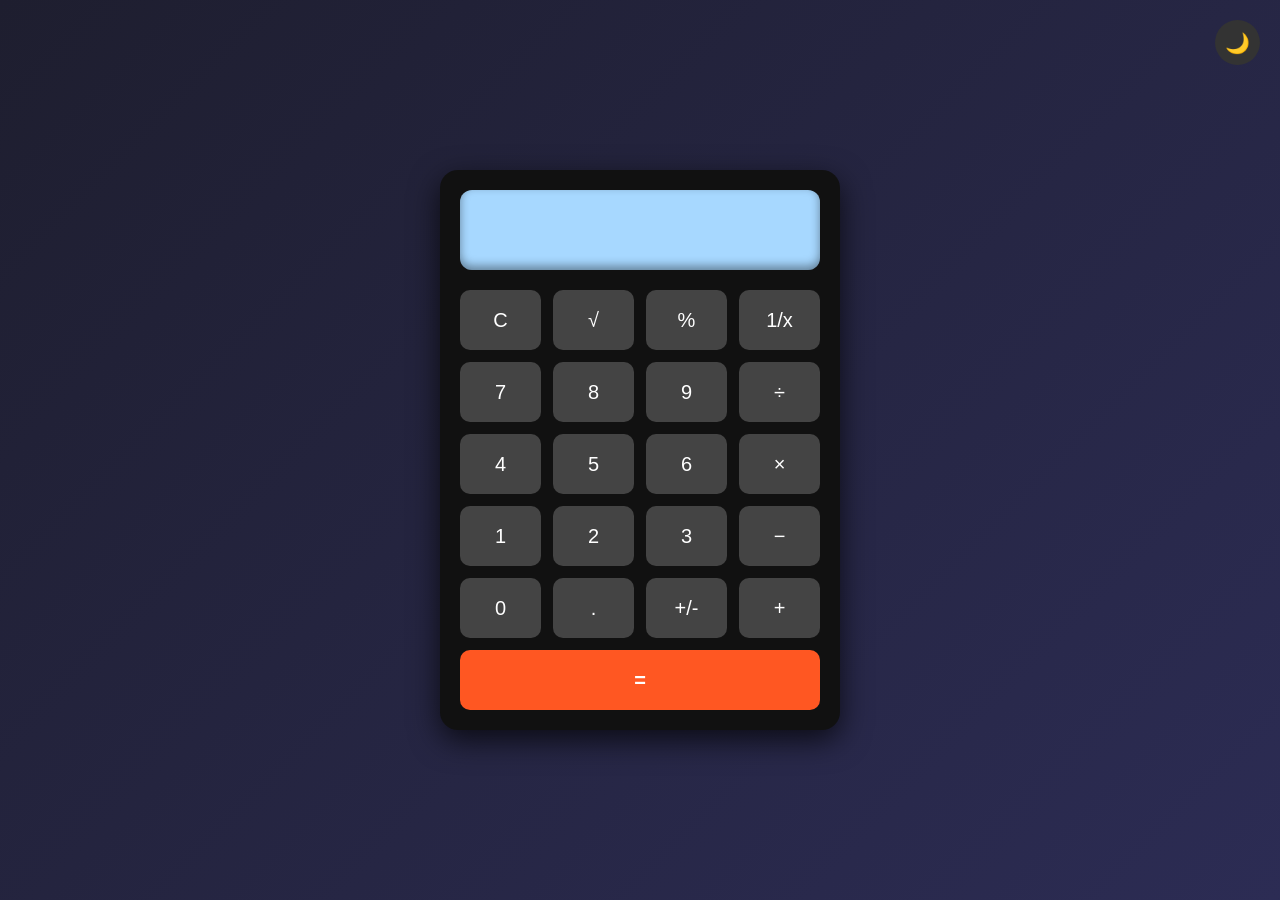
<file: task-2-calculator/index.html>
<!DOCTYPE html>
<html lang="en">
<head>
  <meta charset="UTF-8">
  <title>Perfect Calculator</title>
  <link rel="stylesheet" href="style.css">
</head>

<body>

  <!-- 🌗 Theme Toggle Button -->
  <button class="theme-toggle" onclick="toggleTheme()">🌙</button>

  <div class="calculator">
    <input type="text" class="display" id="display" disabled>

    <div class="buttons">
      <button onclick="clearDisplay()">C</button>
      <button onclick="sqrt()">√</button>
      <button onclick="percent()">%</button>
      <button onclick="inverse()">1/x</button>

      <button onclick="append('7')">7</button>
      <button onclick="append('8')">8</button>
      <button onclick="append('9')">9</button>
      <button onclick="append('/')">÷</button>

      <button onclick="append('4')">4</button>
      <button onclick="append('5')">5</button>
      <button onclick="append('6')">6</button>
      <button onclick="append('*')">×</button>

      <button onclick="append('1')">1</button>
      <button onclick="append('2')">2</button>
      <button onclick="append('3')">3</button>
      <button onclick="append('-')">−</button>

      <button onclick="append('0')">0</button>
      <button onclick="append('.')">.</button>
      <button onclick="toggleSign()">+/-</button>
      <button onclick="append('+')">+</button>

      <button class="equal" onclick="calculate()">=</button>
    </div>
  </div>

  <script src="script.js"></script>
</body>
</html>
</file>
<file: task-2-calculator/style.css>
body {
  display: flex;
  justify-content: center;
  align-items: center;
  height: 100vh;
  margin: 0;
  font-family: Arial, sans-serif;
  background: linear-gradient(135deg, #1e1e2f, #2c2c54);
  transition: 0.3s ease;
}

/* Calculator */
.calculator {
  background: #111;
  padding: 20px;
  border-radius: 18px;
  box-shadow: 0px 10px 30px rgba(0,0,0,0.7);
  width: 100%;
  max-width: 360px;
  transition: 0.3s ease;
}

/* Display */
.display {
  width: 100%;
  box-sizing: border-box;
  height: 80px;
  font-size: 32px;
  text-align: right;
  padding: 12px;
  margin-bottom: 20px;
  border: none;
  border-radius: 12px;
  background: #a7d8ff;
  color: #000;
  box-shadow: inset 0px -4px 10px rgba(0,0,0,0.4);
  transition: 0.3s ease;
}

/* Buttons grid */
.buttons {
  display: grid;
  grid-template-columns: repeat(4, 1fr);
  gap: 12px;
}

button {
  height: 60px;
  font-size: 20px;
  border: none;
  border-radius: 10px;
  cursor: pointer;
  background: #444;
  color: #fff;
  transition: all 0.2s ease;
}

button:hover {
  background: #666;
  transform: scale(1.05);
}

button:active {
  transform: scale(0.95);
}

/* Equal button */
button.equal {
  grid-column: span 4;
  background: #ff5722;
  font-weight: bold;
}

/* Theme toggle button */
.theme-toggle {
  position: absolute;
  top: 20px;
  right: 20px;
  width: 45px;
  height: 45px;
  border-radius: 50%;
  border: none;
  cursor: pointer;
  font-size: 20px;
  background: #333;
  color: #fff;
  transition: 0.3s;
}

/* 🌙 LIGHT MODE */
body.light {
  background: linear-gradient(135deg, #f5f7fa, #c3cfe2);
}

body.light .calculator {
  background: #ffffff;
}

body.light .display {
  background: #e9f3ff;
  color: #000;
}

body.light button {
  background: #ddd;
  color: #000;
}

body.light button:hover {
  background: #bbb;
}

body.light .theme-toggle {
  background: #fff;
  color: #000;
  box-shadow: 0 2px 10px rgba(0,0,0,0.2);
}
</file>
